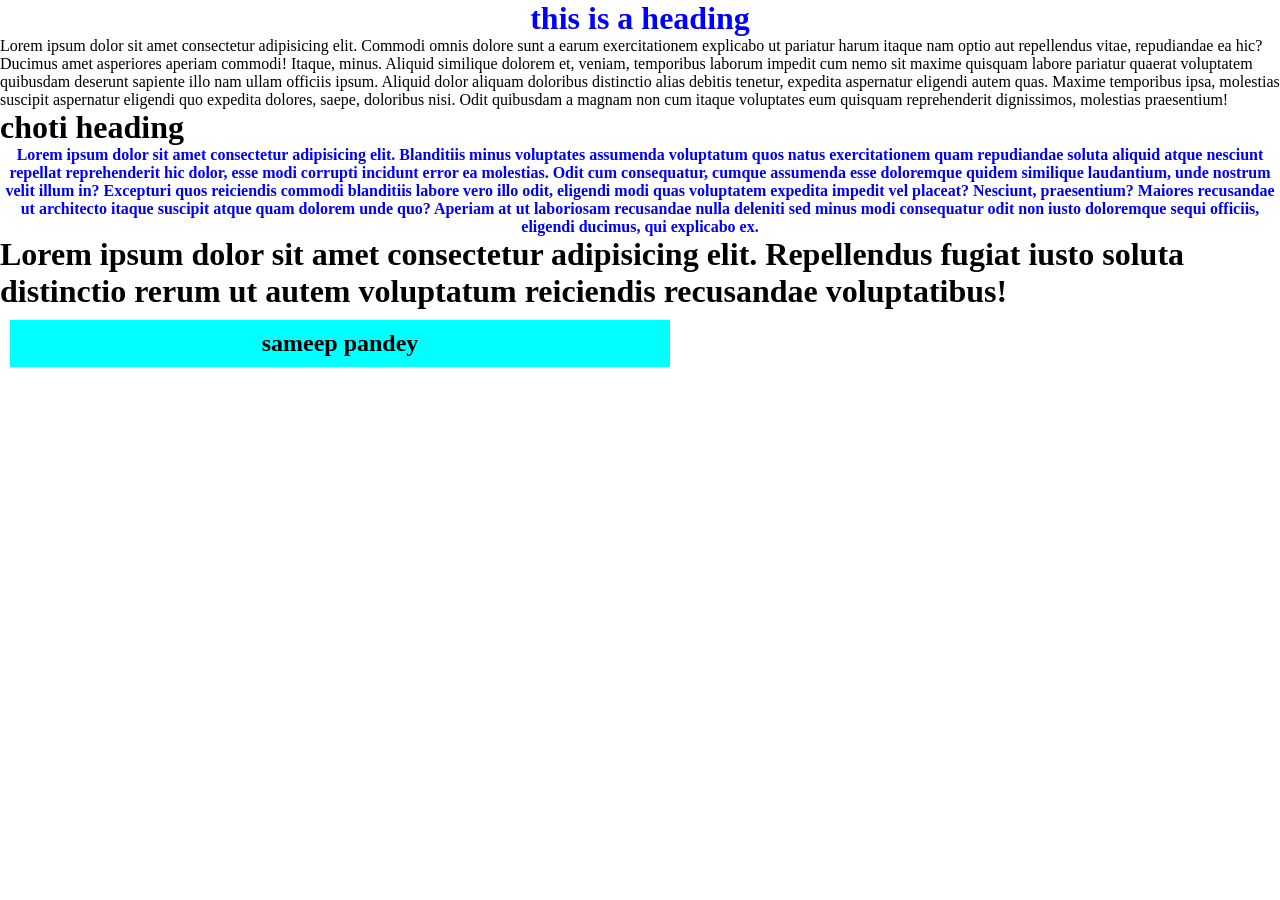
<file: classes/index.html>
<!DOCTYPE html>
<html lang="en">
<head>
    <meta charset="UTF-8">
    <meta name="viewport" content="width=device-width, initial-scale=1.0">
    <title>Classes</title>
    <link rel="stylesheet" href="sam3.css">
</head>
    <body>
     <h1 class="colorfont">this is a heading</h1>
     <p>Lorem ipsum dolor sit amet consectetur adipisicing elit. Commodi omnis dolore sunt a earum exercitationem explicabo ut pariatur harum itaque nam optio aut repellendus vitae, repudiandae ea hic? Ducimus amet asperiores aperiam commodi! Itaque, minus. Aliquid similique dolorem et, veniam, temporibus laborum impedit cum nemo sit maxime quisquam labore pariatur quaerat voluptatem quibusdam deserunt sapiente illo nam ullam officiis ipsum. Aliquid dolor aliquam doloribus distinctio alias debitis tenetur, expedita aspernatur eligendi autem quas. Maxime temporibus ipsa, molestias suscipit aspernatur eligendi quo expedita dolores, saepe, doloribus nisi. Odit quibusdam a magnam non cum itaque voluptates eum quisquam reprehenderit dignissimos, molestias praesentium!</p>
     <h1>choti heading</h1>
     <p class="colorfont">Lorem ipsum dolor sit amet consectetur adipisicing elit. Blanditiis minus voluptates assumenda voluptatum quos natus exercitationem quam repudiandae soluta aliquid atque nesciunt repellat reprehenderit hic dolor, esse modi corrupti incidunt error ea molestias. Odit cum consequatur, cumque assumenda esse doloremque quidem similique laudantium, unde nostrum velit illum in? Excepturi quos reiciendis commodi blanditiis labore vero illo odit, eligendi modi quas voluptatem expedita impedit vel placeat? Nesciunt, praesentium? Maiores recusandae ut architecto itaque suscipit atque quam dolorem unde quo? Aperiam at ut laboriosam recusandae nulla deleniti sed minus modi consequatur odit non iusto doloremque sequi officiis, eligendi ducimus, qui explicabo ex.</p>
     <h1>Lorem ipsum dolor sit amet consectetur adipisicing elit. Repellendus fugiat iusto soluta distinctio rerum ut autem voluptatum reiciendis recusandae voluptatibus!</h1>
     <h2>sameep pandey</h2>
    </body>
</html>
</file>
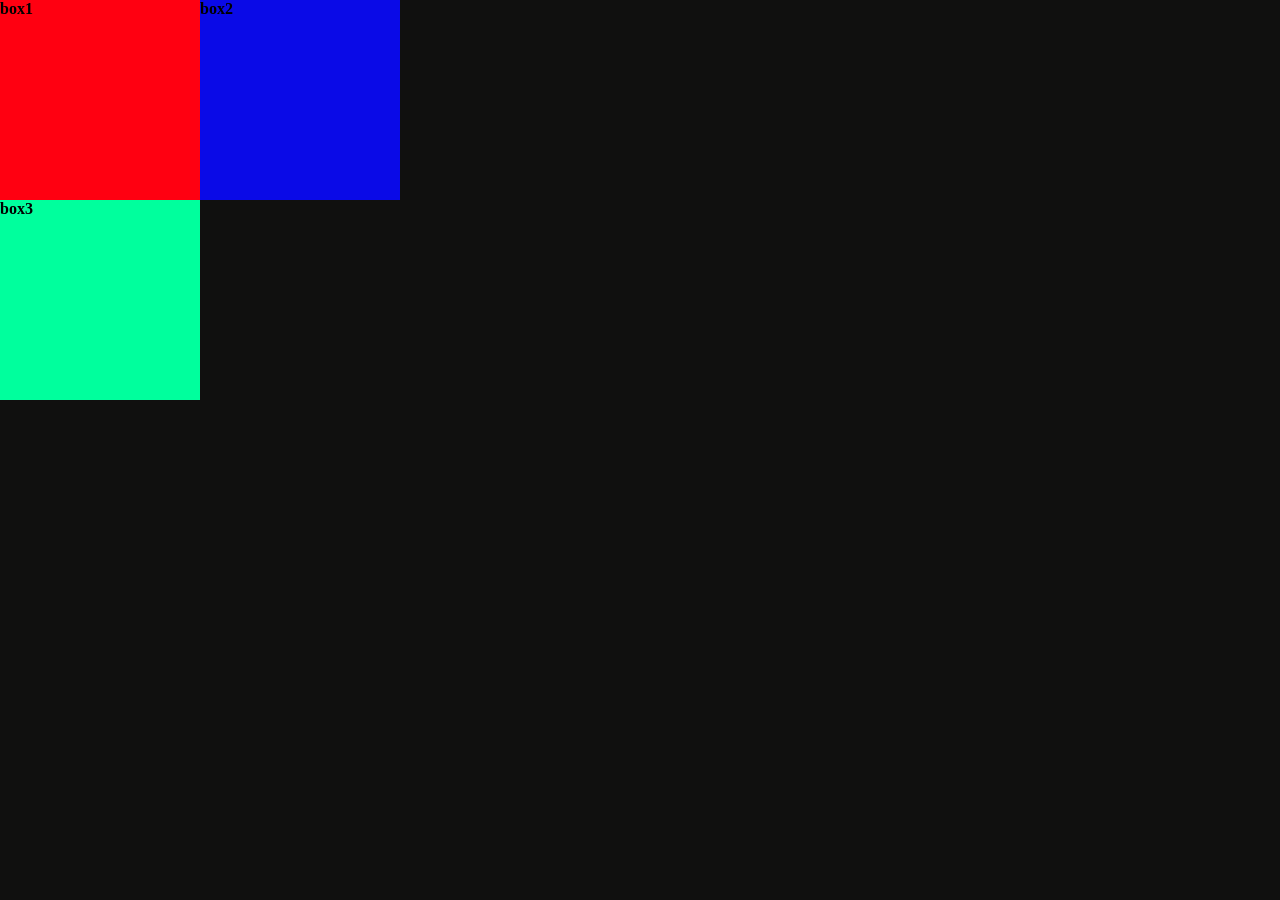
<file: shapes/index.html>
<!DOCTYPE html>
<html lang="en">
<head>
    <meta charset="UTF-8">
    <meta name="viewport" content="width=device-width, initial-scale=1.0">
    <title>3 Squares</title>
    <link rel="stylesheet" href="sam2.css">
</head>
<body>
    <main> 
      <div id="box1"><h4>box1</h4></div>
      <div id="box2"><h4>box2</h4></div>
    </main>
 
    <div id="box3"><h4>box3</h4></div>
  
        
    
</body>
 
 
</html>
</file>
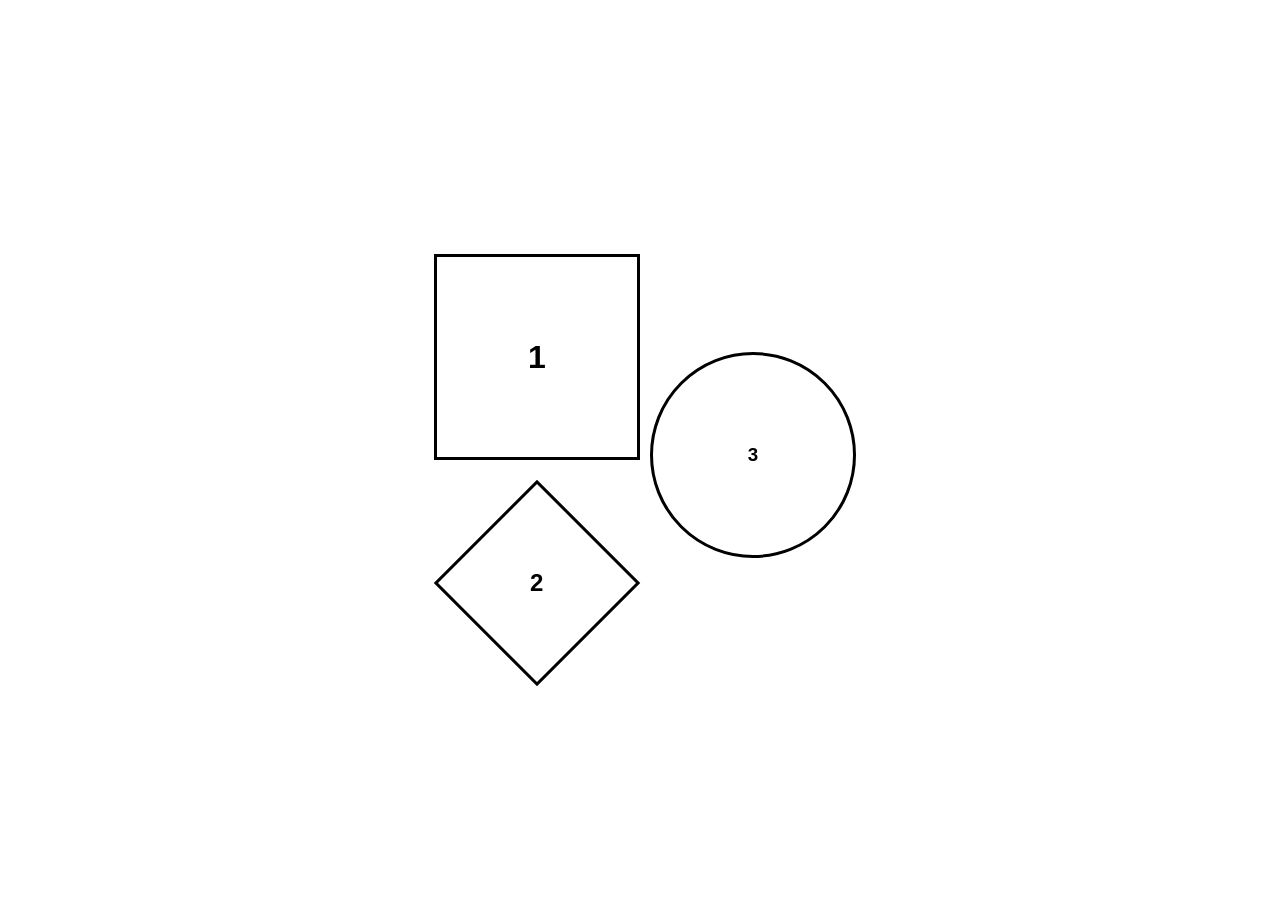
<file: mini project1/sam4.html>
<!DOCTYPE html>
<html lang="en">
<head>
    <meta charset="UTF-8">
    <meta name="viewport" content="width=device-width, initial-scale=1.0">
    <title>Shapes</title>
    <link rel="stylesheet" href="sam4.css">
</head>
<body>
    <div id="main">
      <div id="box">
       <div id="square2" class="shape"><h1>1</h1></div>
       <div id="square1" class="shape"><h2>2</h2></div>
       </div>
        <div id="circle" class="shape"><h3>3</h3></div> 
   
    
     </div> 
</body>
</html>
</file>
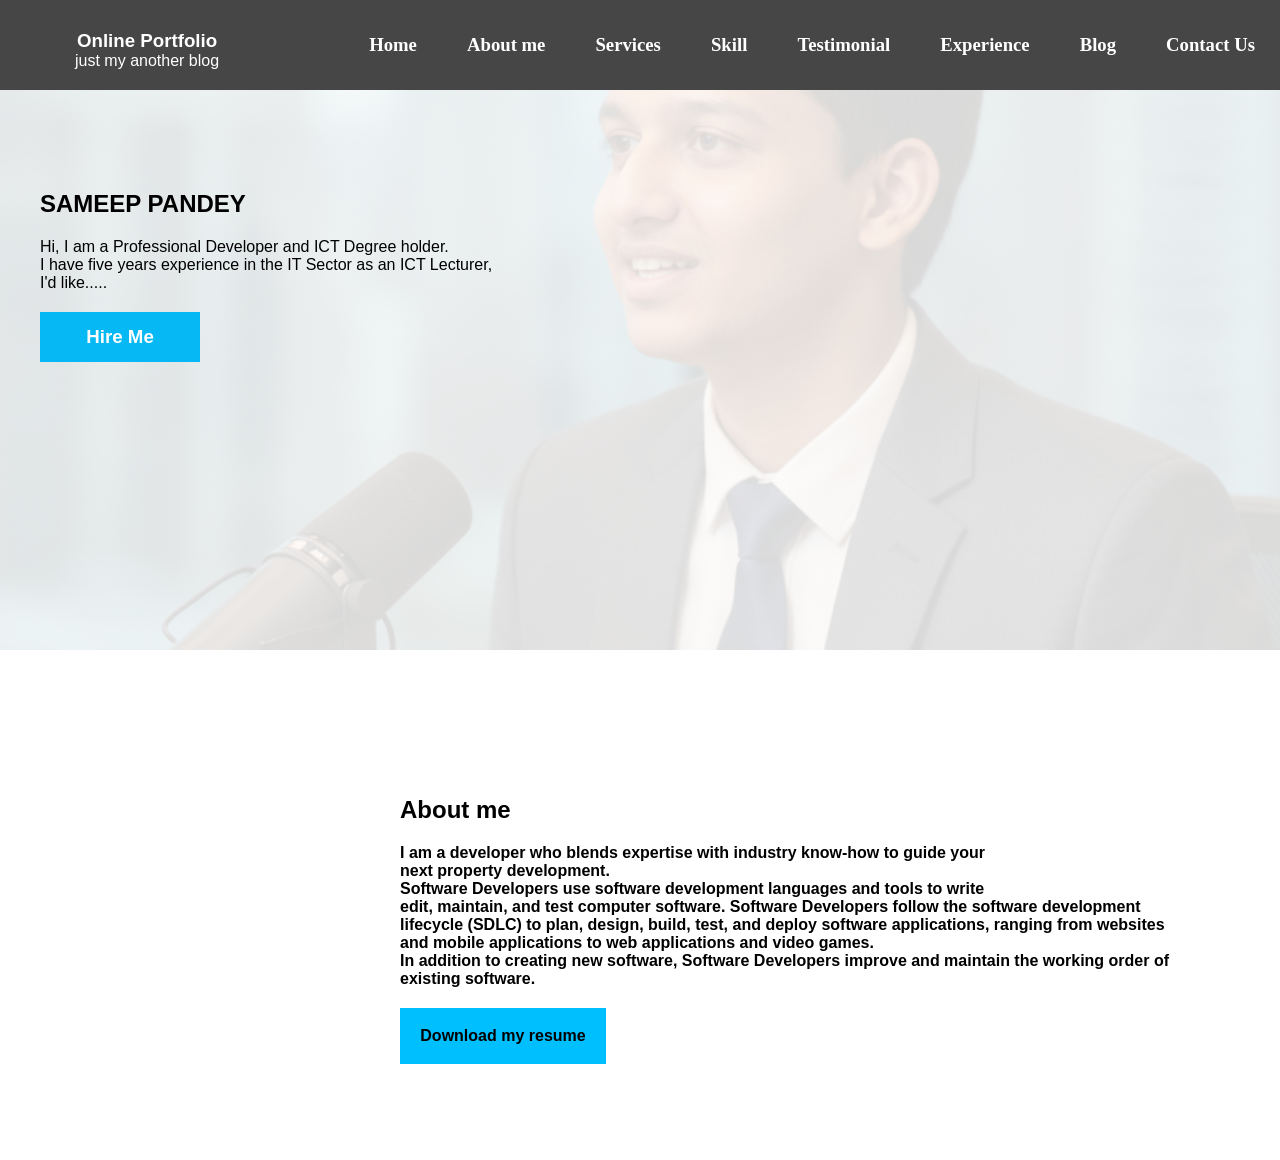
<file: sameep personal portfolio/portfolio.html>
<!DOCTYPE html>
<html lang="en">
<head>
    <meta charset="UTF-8">
    <meta name="viewport" content="width=device-width, initial-scale=1.0">
    <title>My personal portfolio</title>
    <link rel="stylesheet" href="portfolio.css">
</head>
<body>
    <div id="header">
     <div class="onlineportfolio">
        <h3>Online Portfolio</h3>
        <p>just my another blog</p>
     </div>
     <div class="home">
        <h3>Home</h3>
     </div>
     <div class="aboutme">
        <h3>About me</h3>
     </div>
     <div class="services">
        <h3>Services</h3>
     </div>
     <div class="skill">
        <h3>Skill</h3>
     </div>
     <div class="Testimonial">
        <h3>Testimonial</h3>
     </div>
     <div class="experience">
        <h3>Experience</h3>
     </div>
     <div class="blog">
        <h3>Blog</h3>
     </div>
     <div class="contactus">
        <h3>Contact Us</h3>
     </div>
     </div>
     <div class="fakeheader"></div>

<div class="page1">
  <h4>SAMEEP PANDEY</h4> 
<div id="paara">
 <p>Hi, I am a Professional Developer and ICT Degree holder.   </p>
<p>I have five years experience in the IT Sector as an ICT Lecturer,</p>
<p>I'd like.....</p>
</div>
  <div id="hire">
    <h3>Hire Me</h3>
  </div>
</div>
     <div class="page2">
     
      <div id="imp" >
      <h2>About me</h2>
      <div id="para2" style="margin-top: 20px; font-family: 'Gill Sans', 'Gill Sans MT', Calibri, 'Trebuchet MS', sans-serif; font-weight: bolder;">
         <p>I am a developer who blends expertise with industry know-how to guide your </p>
         <p>next property development.</p>
      </div>
      <p>Software Developers use software development languages and tools to write</p>
       <p>edit, maintain, and test computer software. Software Developers follow the software development</p>
       <p>lifecycle (SDLC) to plan, design, build, test, and deploy software applications, ranging from websites</p>
       <p>and mobile applications to web applications and video games.</p>
       <p>In addition to creating new software, Software Developers improve and maintain the working order of existing software.</p>

      <div id="resume">
        <h4>Download my resume</h4>
        </div>

      </div>


       <div class="page2-image">
    <img src="sameep.png" alt="My Photo">
       </div>

  

     </div>

</body>
</html>
</file>
<file: classes/sam3.css>
*{
    margin: 0%;
    padding: 0%;
}

html,body{
    height: 100%;
    width: 100%;
}

.colorfont{
    color: blue;
    text-align: center;
    font-weight: bolder;
}


h2{
    background-color: aqua;
    width: 50%;
    text-align: center;
    margin: 10px;
    padding: 10px;
}
</file>
<file: shapes/sam2.css>
* {
    margin: 0;
    padding: 0;
}

html, body {
    height: 100%;
    width: 100%;
}

body {
    background-color: rgb(16, 16, 15);
   
}

main {
    display: flex;            /* put box1 and box2 in a row */
    
}

div {
    height: 200px;            /* fixed size so all boxes look same */
    width: 200px;
}

#box1 {
    background-color: rgb(255, 0, 17);
}

#box2 {
    background-color: rgb(10, 10, 231);
}

#box3 {
    background-color: rgb(0, 255, 157);
}
</file>
<file: mini project1/sam4.css>
*{
    margin: 0;
    padding: 0;
}

html,body{
    height: 100%;
    width: 100%;
}
body{
    align-items: center;
    display: flex;
    justify-content: center;
}

/* Correct selector */
#main{
    height: 50%;
    width: 50%;
    display: flex;
    align-items: center;
    justify-content: center;
    font-family: 'Gill Sans', 'Gill Sans MT', Calibri, 'Trebuchet MS', sans-serif;
}   
.shape{
   
    margin-left: 10px; margin-top: 10px;
    height: 200px;
    width: 200px;
    border-style: solid;
    display: flex;
    align-items: center;
    justify-content: center;
}
#circle{
    border-radius: 50%;
   
}
#square1{
    rotate: 45deg;
    margin-top: 50px;
    height: 140px;
    width: 140px;
    translate: 30px;
   
}

#square1 h2{
    rotate: -45deg;
   
}
#square1:hover{
    background-color: red;

}
#circle:hover{
    background-color: brown;

}
#square2:hover{
    background-color: blue;
}
</file>
<file: sameep personal portfolio/portfolio.css>
*{
    margin: 0%;
    padding: 0%;
}
html,body{
    height: 100%;
    width: 100%;
}
#header{
    width: 100%;
    height: 10%;
    position: fixed;
     background-color: rgb(71, 70, 70);
     display: flex;
     text-align: center;
     align-items: center;
     justify-content: space-around;
     color: white;
}
.home:hover{
    color: deepskyblue;

}
.aboutme:hover{
      color: deepskyblue;
}
.services:hover{
      color: deepskyblue;
}
.skill:hover{
      color: deepskyblue;
}
.Testimonial:hover{
      color: deepskyblue;
}
.experience:hover{
      color: deepskyblue;

}
.blog:hover{
      color: deepskyblue;
}
.contactus:hover{
      color: deepskyblue;
}
.fakeheader{
    height: 10%;
    width: 100%;
    background-color: rgb(71, 70, 70);
}
.page1{
    width: 100%;
    height: 40%;
    background-color: rgb(100, 98, 98);
    padding: 100px 40px;
    color: white;
    font-family: 'Gill Sans', 'Gill Sans MT', Calibri, 'Trebuchet MS', sans-serif;
  background-image:
      linear-gradient(rgba(255,255,255,0.85), rgba(255,255,255,0.85)),
      url("Gemini_Generated_Image_tg0e4ttg0e4ttg0e.png");

    background-size: cover;
    background-position: center;
    background-repeat: no-repeat;
    

  

   
}
.page1 h4{
    font-size: x-large;
    color: black;
}
#paara{
    margin-top: 20px;
    color: black;
}

.page2{
    width: 100%;
    height: 40%;
    background-color: white;
    display: flex;
    justify-content: space-between;
    align-items: center;
    padding: 50px 100px;
    gap: 60px;
}
.onlineportfolio{
    color: white;
   padding-left: 50px;
   margin-top: 10px;
   font-family:'Gill Sans', 'Gill Sans MT', Calibri, 'Trebuchet MS', sans-serif;

}
.onlineportfolio h3{
    font-weight: bolder;
}
.home{
    padding-left: 100px;
}

#hire{
    display: flex;
    justify-content: center;
    align-items: center;
    text-align: center;
    background-color:rgb(6, 184, 244) ;
    color: white;
    padding: 20px 40px;
    height: 10px;
    width: 80px;
    margin-top: 20px;
    
}
#hire:hover{
    background-color: black;

}
.page2{
    padding-left: 400px;
    margin-top: 50px;
    color: black;
    font-family: 'Gill Sans', 'Gill Sans MT', Calibri, 'Trebuchet MS', sans-serif;
    font-weight: bolder;
    display: flex;
  
}
#resume{
    display: flex;
    text-align: center;
    justify-content: center;
    align-items: center;
    height: 50px;
    width: 200px;
    color: black;
    background-color:deepskyblue;
    border-style: solid;
    border-color: deepskyblue;
    margin-top: 20px;

}
#resume:hover{
    background-color: white;
    border-color: black;
}
.page2-image{
    width: 35%;
    display: flex;
    justify-content: center;
    align-items: center;
}
.page2-image img{
    width: 320px;
    height: 400px;
    object-fit: cover;
    border-radius: 20px;
    box-shadow: 0 12px 30px rgba(0, 0, 0, 0.25);
}
</file>
